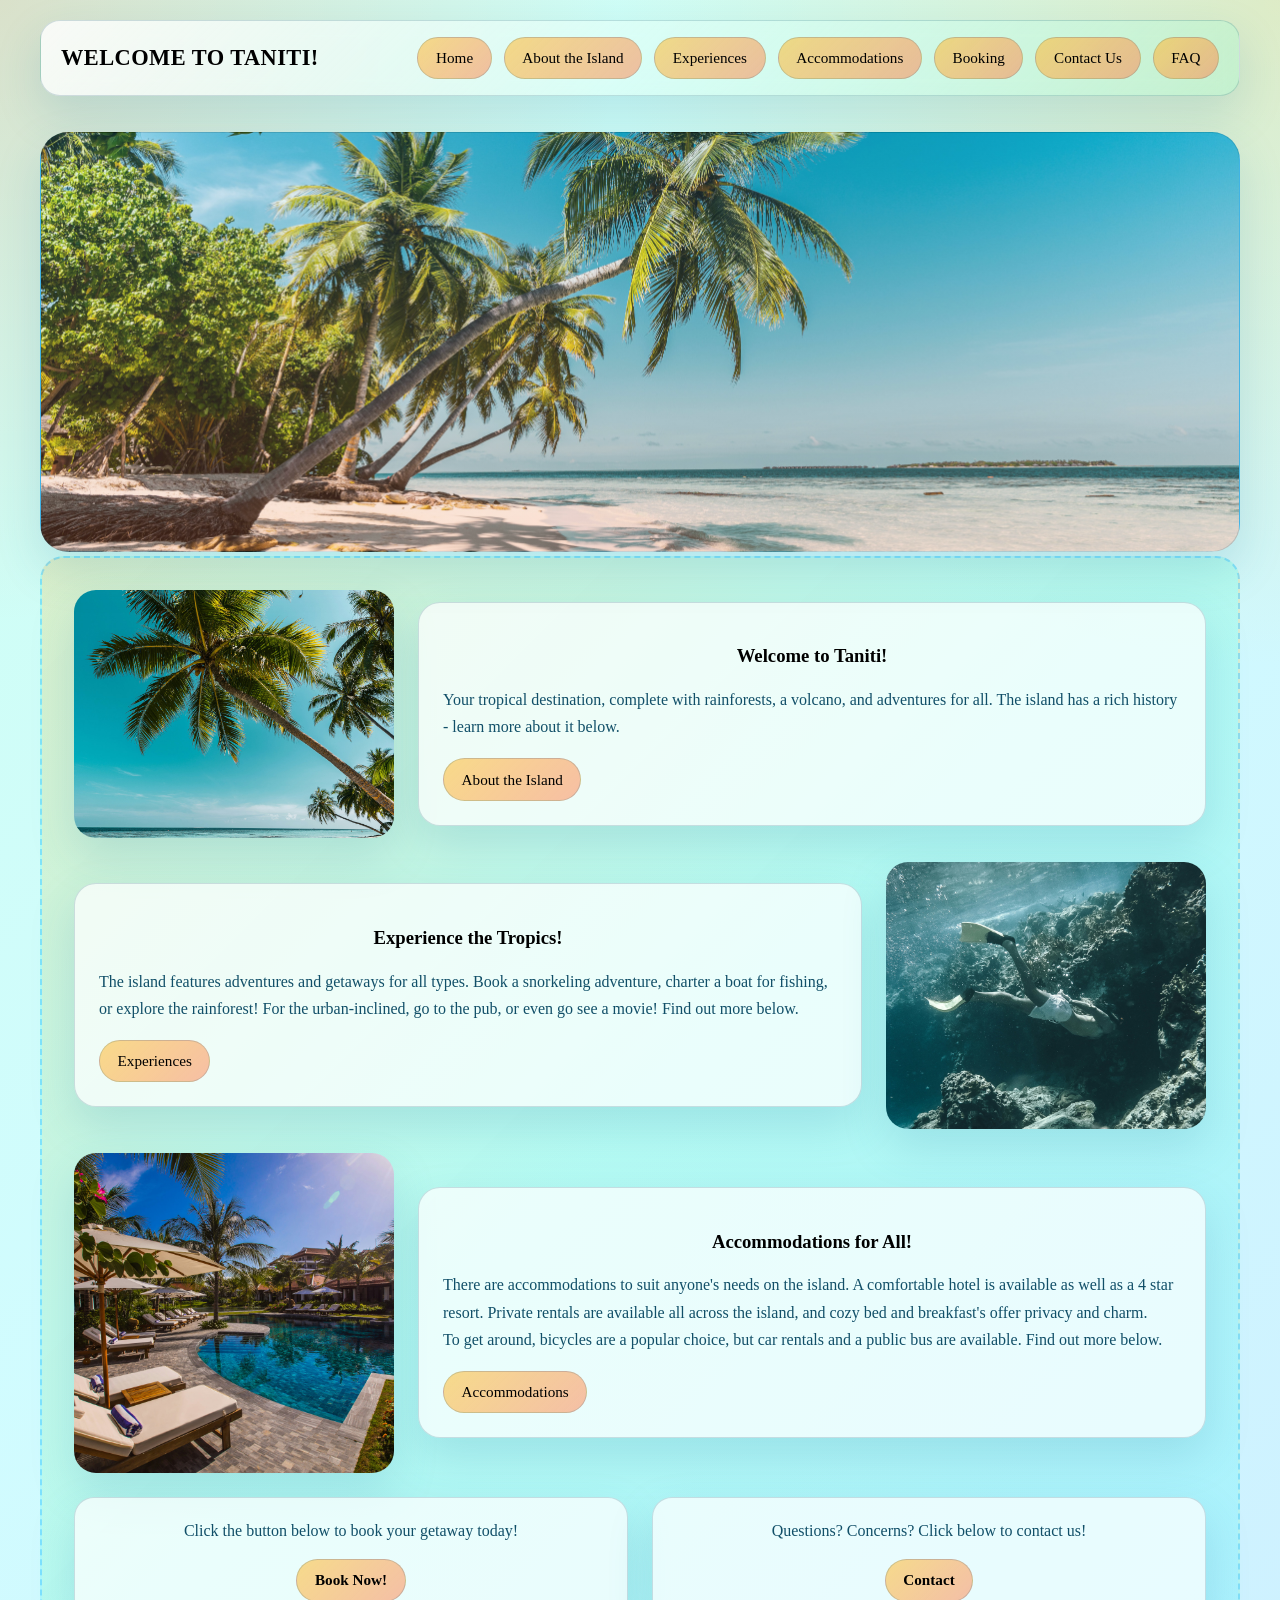
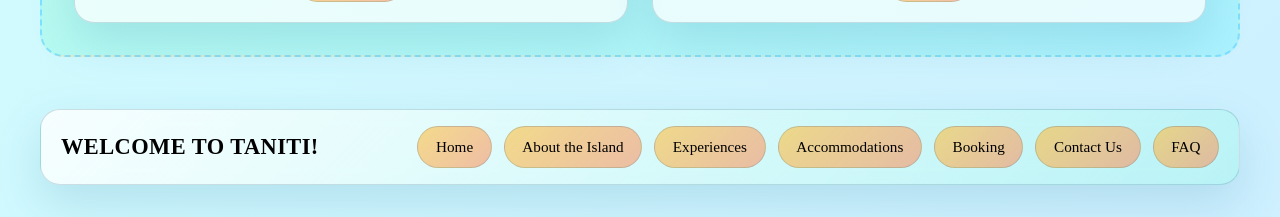
<file: index.html>
<!DOCTYPE html>
<html lang="en">
    <head>
        <meta charset="UTF-8" />
        <meta name="viewport" content="width=device-width, initial-scale=1.0" />
        <title>Home</title>
        <link rel="stylesheet" href="style.css" />
    </head>
    <body>
        <header class="site-header">
            <div class="page-shell">
                <div class="nav-bar">
                    <a class="site-brand" href="index.html">Welcome to Taniti!</a>
                    <nav class="nav-links" aria-label="Primary navigation">
                        <a class="nav-button" href="index.html">Home</a>
                        <a class="nav-button" href="about.html">About the Island</a>
                        <a class="nav-button" href="experiences.html">Experiences</a>
                        <a class="nav-button" href="accommodations.html">Accommodations</a>
                        <a class="nav-button" href="booking.html">Booking</a>
                        <a class="nav-button" href="contact.html">Contact Us</a>
                        <a class="nav-button" href="faq.html">FAQ</a>
                    </nav>
                </div>
            </div>
        </header>

        <section class="hero">
            <div class="page-shell">
                <div class="hero-frame">
                </div>
            </div>
        </section>

        <main>
            <div class="page-shell">
                <section class="content-placeholder" aria-label="Main content area">
                    <div class="feature-stack">
                        <div class="feature-row">                            
                            <div class="feature-image-frame">
                                <a href="about.html">
                                <img
                                    class="feature-image"
                                    src="about-island-square.jpg"
                                    alt="Scenic view of Taniti's island landscape"
                                />
                                </a>
                            </div>
                            <div class="feature-copy">
                                <h3 class="content-header">Welcome to Taniti!</h3>
                                <p>
                                    Your tropical destination, complete with rainforests, a volcano, and adventures for all.
                                    The island has a rich history - learn more about it below.
                                </p><br>
                                <a class="nav-button" href="about.html">About the Island</a>
                            </div>
                        </div>

                        <div class="feature-row feature-row-reverse">
                            <div class="feature-image-frame">
                                <a href="experiences.html">
                                <img
                                    class="feature-image"
                                    src="experiences-square.jpg"
                                    alt="Dynamic underwater view of a snorkler exploring a reef"
                                />
                                </a>
                            </div>
                            <div class="feature-copy">
                                <h3 class="content-header">Experience the Tropics!</h3>
                                <p>
                                    The island features adventures and getaways for all types. Book a snorkeling adventure,
                                    charter a boat for fishing, or explore the rainforest! For the urban-inclined, go to the pub,
                                    or even go see a movie! Find out more below.
                                </p><br>
                                <a class="nav-button" href="experiences.html">Experiences</a>
                            </div>
                        </div>

                        <div class="feature-row">
                            <div class="feature-image-frame">
                                <a href="accommodations.html">
                                <img
                                    class="feature-image"
                                    src="accommodations-square.jpg"
                                    alt="Loungers and umbrellas on a luxurious poolside"
                                />
                                </a>
                            </div>
                            <div class="feature-copy">
                                <h3 class="content-header">Accommodations for All!</h3>
                                <p>
                                    There are accommodations to suit anyone's needs on the island. A comfortable hotel
                                    is available as well as a 4 star resort. Private rentals are available all across the island,
                                    and cozy bed and breakfast's offer privacy and charm.
                                </p>
                                <p>
                                    To get around, bicycles are a popular choice, but car rentals and a public bus are available.
                                    Find out more below.
                                </p><br>
                                <a class="nav-button" href="accommodations.html">Accommodations</a>
                            </div>
                        </div>
                    </div>

                    <div class="cta-grid">
                        <div class="cta-card">
                            <p>Click the button below to book your getaway today!</p>
                            <a class="nav-button cta-nav-button" href="booking.html">Book Now!</a>
                        </div>

                        <div class="cta-card">
                            <p>Questions? Concerns? Click below to contact us!</p>
                            <a class="nav-button cta-nav-button" href="contact.html">Contact</a>
                        </div>
                    </div>
                </section>
            </div>
        </main>

        <footer class="site-footer">
            <div class="page-shell">
                <div class="nav-bar">
                    <a class="site-brand" href="index.html">Welcome to Taniti!</a>
                    <nav class="nav-links" aria-label="Footer navigation">
                        <a class="nav-button" href="index.html">Home</a>
                        <a class="nav-button" href="about.html">About the Island</a>
                        <a class="nav-button" href="experiences.html">Experiences</a>
                        <a class="nav-button" href="accommodations.html">Accommodations</a>
                        <a class="nav-button" href="booking.html">Booking</a>
                        <a class="nav-button" href="contact.html">Contact Us</a>
                        <a class="nav-button" href="faq.html">FAQ</a>
                    </nav>
                </div>
            </div>
        </footer>
    </body>
</html>
</file>
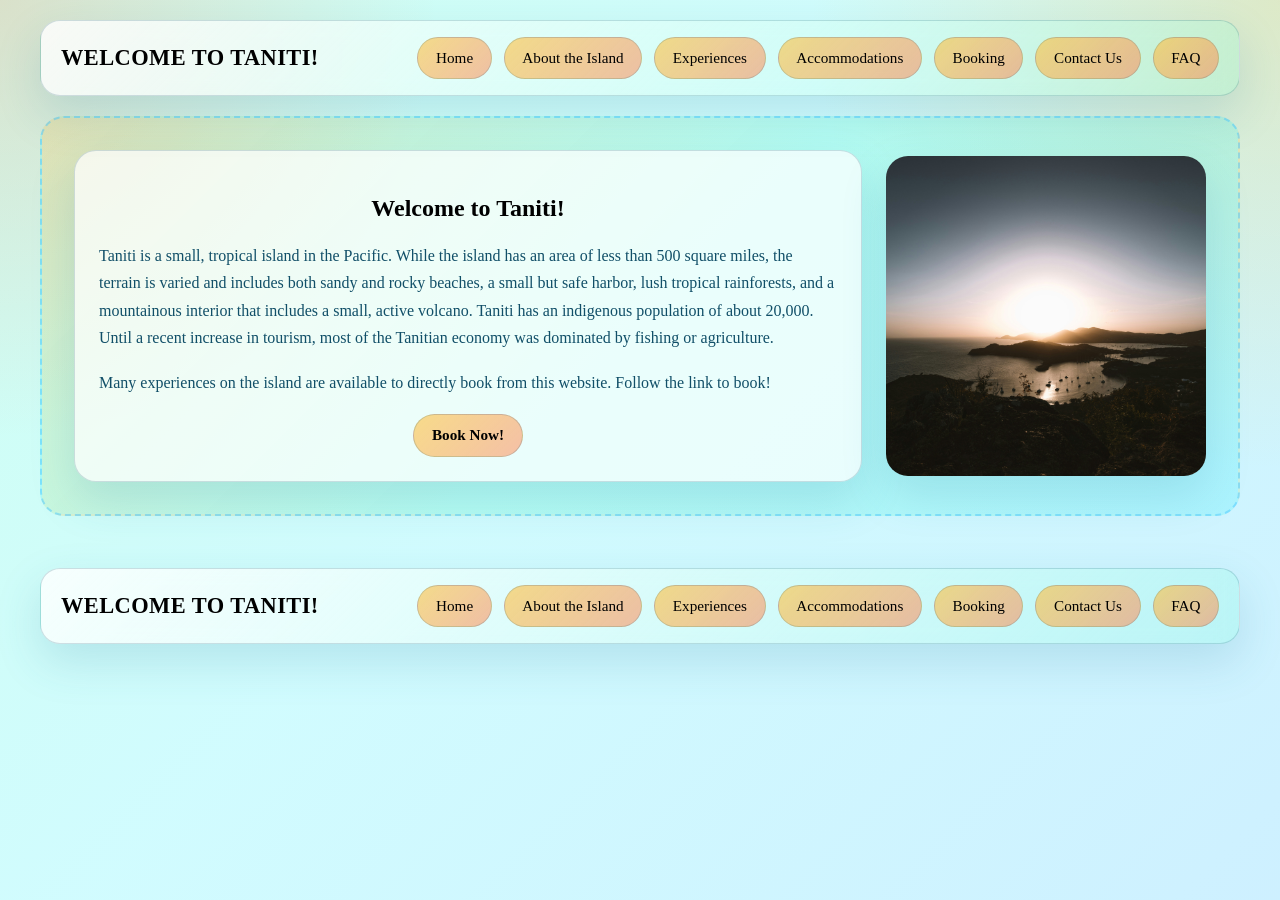
<file: about.html>
<!DOCTYPE html>
<html lang="en">
    <head>
        <meta charset="UTF-8" />
        <meta name="viewport" content="width=device-width, initial-scale=1.0" />
        <title>About the Island</title>
        <link rel="stylesheet" href="style.css" />
    </head>
    <body>
        <header class="site-header">
            <div class="page-shell">
                <div class="nav-bar">
                    <a class="site-brand" href="index.html">Welcome to Taniti!</a>
                    <nav class="nav-links" aria-label="Primary navigation">
                        <a class="nav-button" href="index.html">Home</a>
                        <a class="nav-button" href="about.html">About the Island</a>
                        <a class="nav-button" href="experiences.html">Experiences</a>
                        <a class="nav-button" href="accommodations.html">Accommodations</a>
                        <a class="nav-button" href="booking.html">Booking</a>
                        <a class="nav-button" href="contact.html">Contact Us</a>
                        <a class="nav-button" href="faq.html">FAQ</a>
                    </nav>
                </div>
            </div>
        </header>

        <main>
            <div class="page-shell">
                <section class="content-placeholder" aria-label="Main content area">
                    <div class="feature-row feature-row-reverse">
                        <div class="feature-image-frame">
                            <img
                                class="feature-image"
                                src="about-large-square.jpg"
                                alt="A wide sunset view of the island and ocean"
                            />
                        </div>
                        <div class="feature-copy">
                            <h2 class="content-header">Welcome to Taniti!</h2>
                            <p>
                                Taniti is a small, tropical island in the Pacific. While the island has an area of less than 500 
                                square miles, the terrain is varied and includes both sandy and rocky beaches, a small but safe 
                                harbor, lush tropical rainforests, and a mountainous interior that includes a small, active volcano. 
                                Taniti has an indigenous population of about 20,000. Until a recent increase in tourism, most of the 
                                Tanitian economy was dominated by fishing or agriculture.
                            </p><br>
                            <p>
                                Many experiences on the island are available to directly book from this website. Follow the link to book!
                            </p><br>                        
                            <a class="nav-button cta-nav-button" href="booking.html">Book Now!</a>
                        </div>
                    </div>
                </section>
            </div>
        </main>

        <footer class="site-footer">
            <div class="page-shell">
                <div class="nav-bar">
                    <a class="site-brand" href="index.html">Welcome to Taniti!</a>
                    <nav class="nav-links" aria-label="Footer navigation">
                        <a class="nav-button" href="index.html">Home</a>
                        <a class="nav-button" href="about.html">About the Island</a>
                        <a class="nav-button" href="experiences.html">Experiences</a>
                        <a class="nav-button" href="accommodations.html">Accommodations</a>
                        <a class="nav-button" href="booking.html">Booking</a>
                        <a class="nav-button" href="contact.html">Contact Us</a>
                        <a class="nav-button" href="faq.html">FAQ</a>
                    </nav>
                </div>
            </div>
        </footer>
    </body>
</html>
</file>
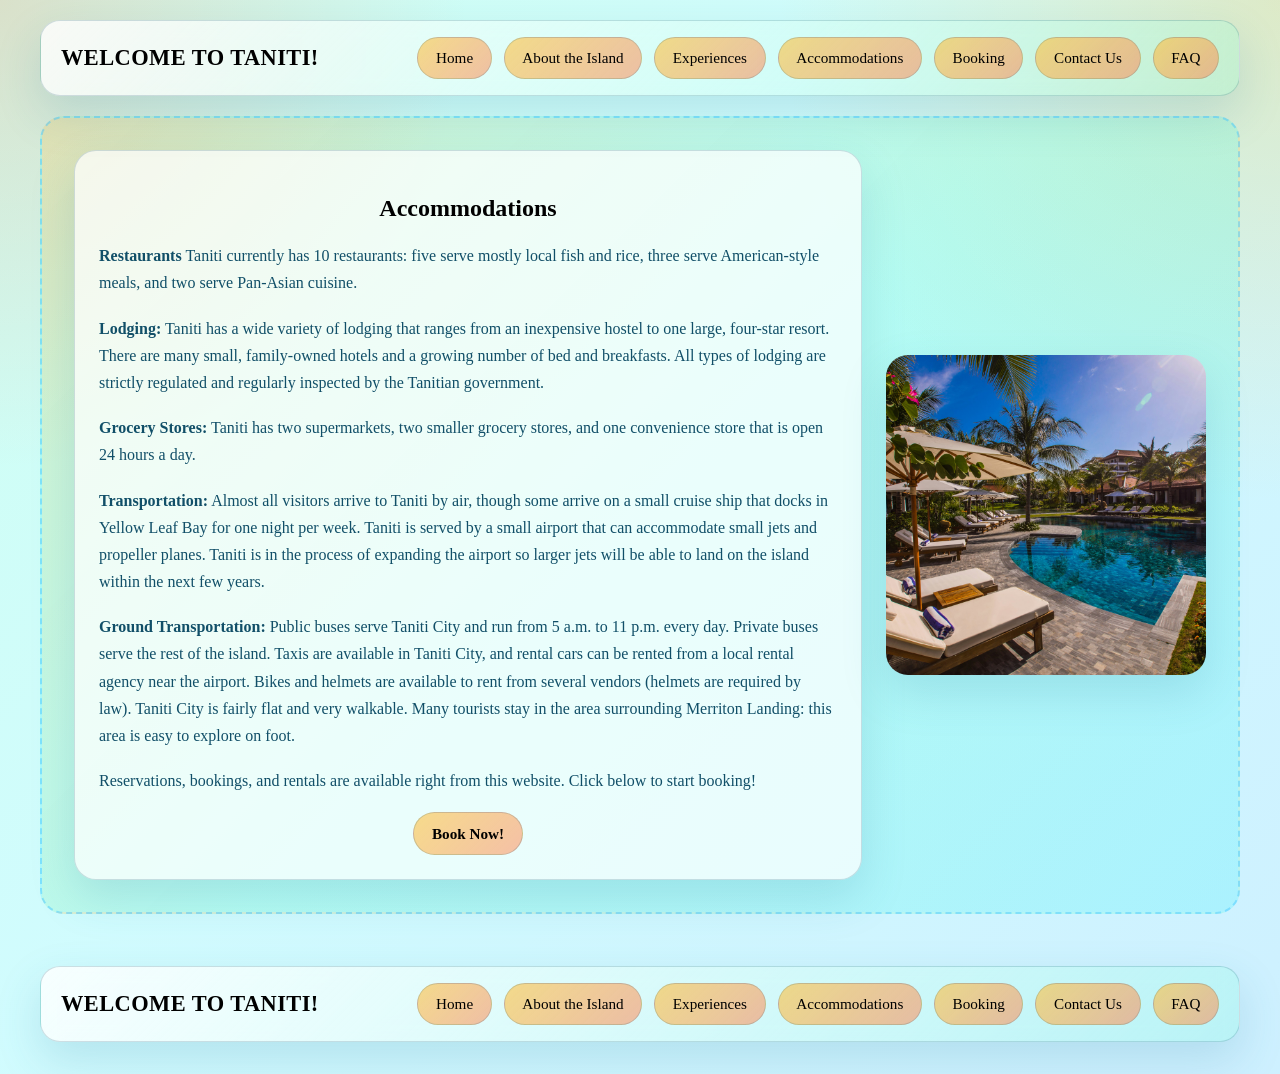
<file: accommodations.html>
<!DOCTYPE html>
<html lang="en">
    <head>
        <meta charset="UTF-8" />
        <meta name="viewport" content="width=device-width, initial-scale=1.0" />
        <title>Accommodations</title>
        <link rel="stylesheet" href="style.css" />
    </head>
    <body>
        <header class="site-header">
            <div class="page-shell">
                <div class="nav-bar">
                    <a class="site-brand" href="index.html">Welcome to Taniti!</a>
                    <nav class="nav-links" aria-label="Primary navigation">
                        <a class="nav-button" href="index.html">Home</a>
                        <a class="nav-button" href="about.html">About the Island</a>
                        <a class="nav-button" href="experiences.html">Experiences</a>
                        <a class="nav-button" href="accommodations.html">Accommodations</a>
                        <a class="nav-button" href="booking.html">Booking</a>
                        <a class="nav-button" href="contact.html">Contact Us</a>
                        <a class="nav-button" href="faq.html">FAQ</a>
                    </nav>
                </div>
            </div>
        </header>

        <main>
            <div class="page-shell">
                <section class="content-placeholder" aria-label="Main content area">
                    <div class="feature-row feature-row-reverse">
                        <div class="feature-image-frame">
                            <img
                                class="feature-image"
                                src="accommodations-square.jpg"
                                alt="Loungers and umbrellas on a luxurious poolside"
                            />
                        </div>
                        <div class="feature-copy">
                            <h2 class="content-header">Accommodations</h2>
                            <p>
                            <b>Restaurants</b> Taniti currently has 10 restaurants: five serve mostly local fish and rice, 
                            three serve American-style meals, and two serve Pan-Asian cuisine.
                            </p><br>
                            <p>
                            <b>Lodging:</b> Taniti has a wide variety of lodging that ranges from an inexpensive hostel to one large, 
                            four-star resort. There are many small, family-owned hotels and a growing number of bed and breakfasts. 
                            All types of lodging are strictly regulated and regularly inspected by the Tanitian government.
                            </p><br>
                            <p>
                            <b>Grocery Stores:</b> Taniti has two supermarkets, two smaller grocery stores, and one convenience store that 
                            is open 24 hours a day. 
                            </p><br>
                            <p>
                            <b>Transportation:</b> Almost all visitors arrive to Taniti by air, though some arrive on a small 
                            cruise ship that docks in Yellow Leaf Bay for one night per week. Taniti is served by a 
                            small airport that can accommodate small jets and propeller planes. Taniti is in the process 
                            of expanding the airport so larger jets will be able to land on the island within the next 
                            few years. 
                            </p><br>
                            <p>
                            <b>Ground Transportation:</b> Public buses serve Taniti City and run from 5 a.m. to 11 p.m. every 
                            day. Private buses serve the rest of the island. Taxis are available in Taniti City, and 
                            rental cars can be rented from a local rental agency near the airport. Bikes and helmets are 
                            available to rent from several vendors (helmets are required by law). Taniti City is fairly 
                            flat and very walkable. Many tourists stay in the area surrounding Merriton Landing: this area 
                            is easy to explore on foot.
                            </p><br>
                            <p>
                            Reservations, bookings, and rentals are available right from this website. Click below to start booking!
                            </p><br>                        
                            <a class="nav-button cta-nav-button" href="booking.html">Book Now!</a>
                        </div>
                    </div>
                </section>
            </div>
        </main>

        <footer class="site-footer">
            <div class="page-shell">
                <div class="nav-bar">
                    <a class="site-brand" href="index.html">Welcome to Taniti!</a>
                    <nav class="nav-links" aria-label="Footer navigation">
                        <a class="nav-button" href="index.html">Home</a>
                        <a class="nav-button" href="about.html">About the Island</a>
                        <a class="nav-button" href="experiences.html">Experiences</a>
                        <a class="nav-button" href="accommodations.html">Accommodations</a>
                        <a class="nav-button" href="booking.html">Booking</a>
                        <a class="nav-button" href="contact.html">Contact Us</a>
                        <a class="nav-button" href="faq.html">FAQ</a>
                    </nav>
                </div>
            </div>
        </footer>
    </body>
</html>
</file>
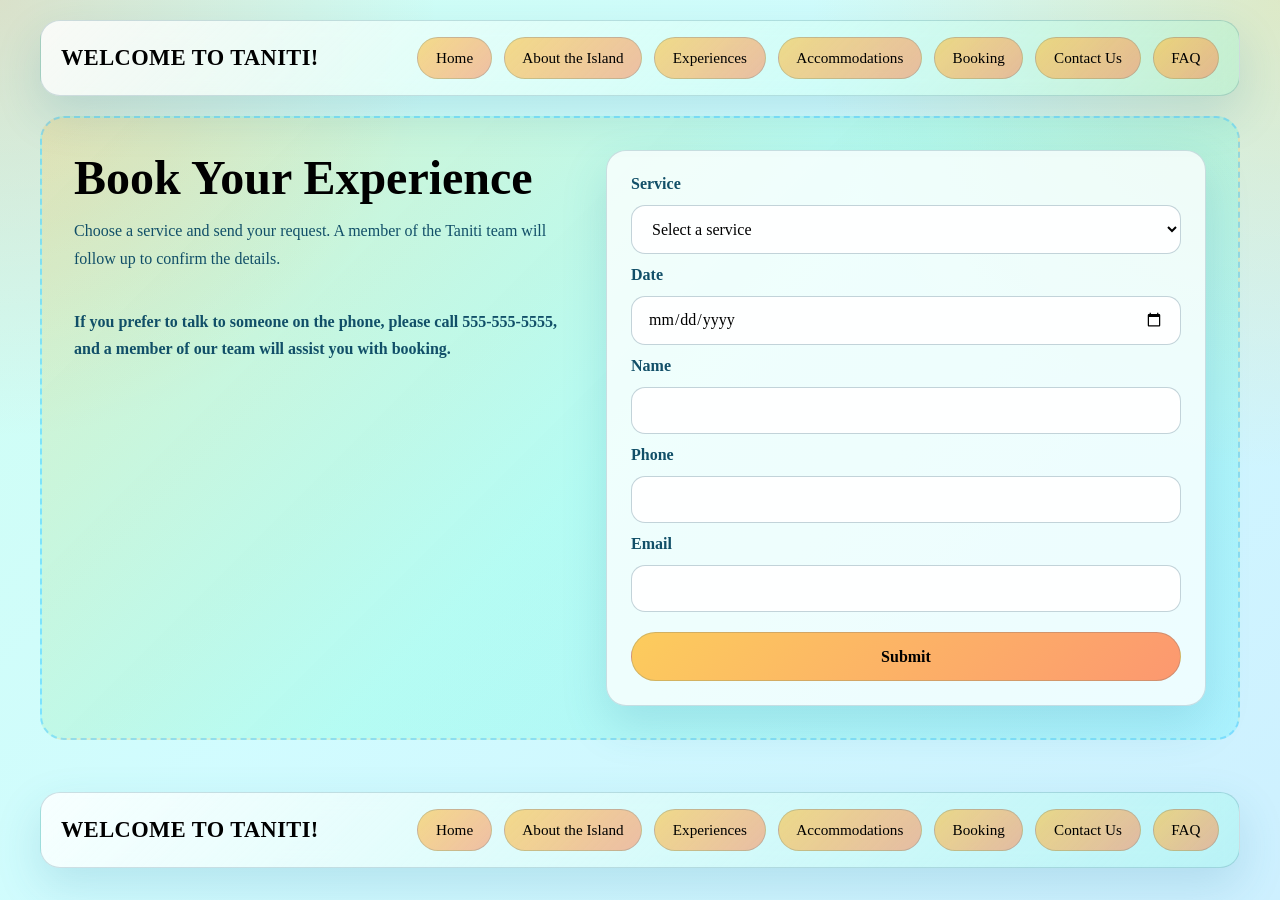
<file: booking.html>
<!DOCTYPE html>
<html lang="en">
    <head>
        <meta charset="UTF-8" />
        <meta name="viewport" content="width=device-width, initial-scale=1.0" />
        <title>Booking</title>
        <link rel="stylesheet" href="style.css" />
    </head>
    <body>
        <header class="site-header">
            <div class="page-shell">
                <div class="nav-bar">
                    <a class="site-brand" href="index.html">Welcome to Taniti!</a>
                    <nav class="nav-links" aria-label="Primary navigation">
                        <a class="nav-button" href="index.html">Home</a>
                        <a class="nav-button" href="about.html">About the Island</a>
                        <a class="nav-button" href="experiences.html">Experiences</a>
                        <a class="nav-button" href="accommodations.html">Accommodations</a>
                        <a class="nav-button" href="booking.html">Booking</a>
                        <a class="nav-button" href="contact.html">Contact Us</a>
                        <a class="nav-button" href="faq.html">FAQ</a>
                    </nav>
                </div>
            </div>
        </header>

        <main>
            <div class="page-shell">
                <section class="content-placeholder" aria-label="Main content area">
                    <div class="contact-layout">
                        <div class="contact-copy">
                            <h1>Book Your Experience</h1>
                            <p>
                                Choose a service and send your request. A member of the Taniti
                                team will follow up to confirm the details.
                            </p><br><br>
                            <p>
                                <b>If you prefer to talk to someone on the phone, please call 555-555-5555, and a member
                                of our team will assist you with booking.</b>
                            </p>
                        </div>

                        <form class="contact-form" id="booking-form">
                            <label for="service">Service</label>
                            <select id="service" name="service" required>
                                <option value="">Select a service</option>
                                <option value="total-vacation">Total Vacation Package</option>
                                <option value="romantic-getaway">Romantic Getaway Package</option>
                                <option value="snorkeling-tour">Snorkeling Tour</option>
                                <option value="fishing-charter">Fishing Charter</option>
                                <option value="rainforest-tour">Rainforest Tour</option>
                                <option value="helicopter-ride">Helicopter Tour</option>
                                <option value="volcano-tour">Volcano Tour</option>
                                <option value="resort-stay">Resort Stay</option>
                                <option value="hotel-stay">Hotel Stay</option>
                                <option value="restaurant-reservation">Restaurant Reservation</option>
                                <option value="car-rental">Car Rental</option>
                                <option value="golf">Round of Golf</option>
                                <option value="bed-n-breakfast">Bed and Breakfast Stay</option>
                                <option value="private-rental">Private Rental Stay</option>
                            </select>

                            <label for="date">Date</label>
                            <input id="date" name="date" type="date" required />

                            <label for="name">Name</label>
                            <input id="name" name="name" type="text" required />

                            <label for="phone">Phone</label>
                            <input id="phone" name="phone" type="tel" required />

                            <label for="email">Email</label>
                            <input id="email" name="email" type="email" required />

                            <button type="submit">Submit</button>
                        </form>
                    </div>
                </section>
            </div>
        </main>

        <footer class="site-footer">
            <div class="page-shell">
                <div class="nav-bar">
                    <a class="site-brand" href="index.html">Welcome to Taniti!</a>
                    <nav class="nav-links" aria-label="Footer navigation">
                        <a class="nav-button" href="index.html">Home</a>
                        <a class="nav-button" href="about.html">About the Island</a>
                        <a class="nav-button" href="experiences.html">Experiences</a>
                        <a class="nav-button" href="accommodations.html">Accommodations</a>
                        <a class="nav-button" href="booking.html">Booking</a>
                        <a class="nav-button" href="contact.html">Contact Us</a>
                        <a class="nav-button" href="faq.html">FAQ</a>
                    </nav>
                </div>
            </div>
        </footer>

        <script>
            const bookingForm = document.getElementById("booking-form");

            bookingForm.addEventListener("submit", (event) => {
                if (!bookingForm.checkValidity()) {
                    return;
                }

                event.preventDefault();
                alert("Message Sent! Someone will contact you shortly.");
                bookingForm.reset();
            });
        </script>
    </body>
</html>
</file>
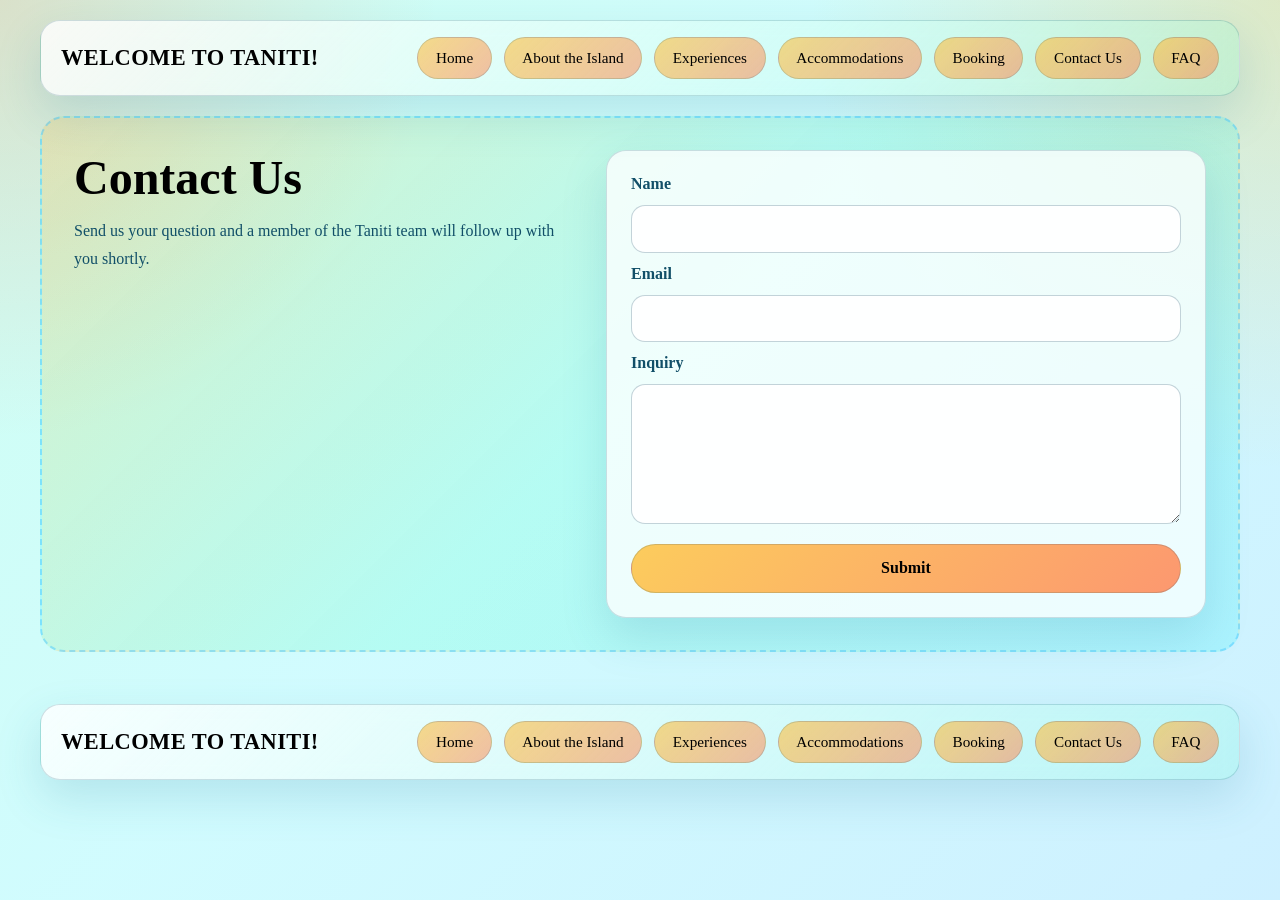
<file: contact.html>
<!DOCTYPE html>
<html lang="en">
    <head>
        <meta charset="UTF-8" />
        <meta name="viewport" content="width=device-width, initial-scale=1.0" />
        <title>Contact Us</title>
        <link rel="stylesheet" href="style.css" />
    </head>
    <body>
        <header class="site-header">
            <div class="page-shell">
                <div class="nav-bar">
                    <a class="site-brand" href="index.html">Welcome to Taniti!</a>
                    <nav class="nav-links" aria-label="Primary navigation">
                        <a class="nav-button" href="index.html">Home</a>
                        <a class="nav-button" href="about.html">About the Island</a>
                        <a class="nav-button" href="experiences.html">Experiences</a>
                        <a class="nav-button" href="accommodations.html">Accommodations</a>
                        <a class="nav-button" href="booking.html">Booking</a>
                        <a class="nav-button" href="contact.html">Contact Us</a>
                        <a class="nav-button" href="faq.html">FAQ</a>
                    </nav>
                </div>
            </div>
        </header>

        <main>
            <div class="page-shell">
                <section class="content-placeholder" aria-label="Main content area">
                    <div class="contact-layout">
                        <div class="contact-copy">
                            <h1>Contact Us</h1>
                            <p>
                                Send us your question and a member of the Taniti team will follow
                                up with you shortly.
                            </p>
                        </div>

                        <form class="contact-form" id="contact-form">
                            <label for="name">Name</label>
                            <input id="name" name="name" type="text" required />

                            <label for="email">Email</label>
                            <input id="email" name="email" type="email" required />

                            <label for="inquiry">Inquiry</label>
                            <textarea id="inquiry" name="inquiry" rows="6" required></textarea>

                            <button type="submit">Submit</button>
                        </form>
                    </div>
                </section>
            </div>
        </main>

        <footer class="site-footer">
            <div class="page-shell">
                <div class="nav-bar">
                    <a class="site-brand" href="index.html">Welcome to Taniti!</a>
                    <nav class="nav-links" aria-label="Footer navigation">
                        <a class="nav-button" href="index.html">Home</a>
                        <a class="nav-button" href="about.html">About the Island</a>
                        <a class="nav-button" href="experiences.html">Experiences</a>
                        <a class="nav-button" href="accommodations.html">Accommodations</a>
                        <a class="nav-button" href="booking.html">Booking</a>
                        <a class="nav-button" href="contact.html">Contact Us</a>
                        <a class="nav-button" href="faq.html">FAQ</a>
                    </nav>
                </div>
            </div>
        </footer>

        <script>
            const contactForm = document.getElementById("contact-form");

            contactForm.addEventListener("submit", (event) => {
                if (!contactForm.checkValidity()) {
                    return;
                }

                event.preventDefault();
                alert("Message Sent! Someone will contact you shortly.");
                contactForm.reset();
            });
        </script>
    </body>
</html>
</file>
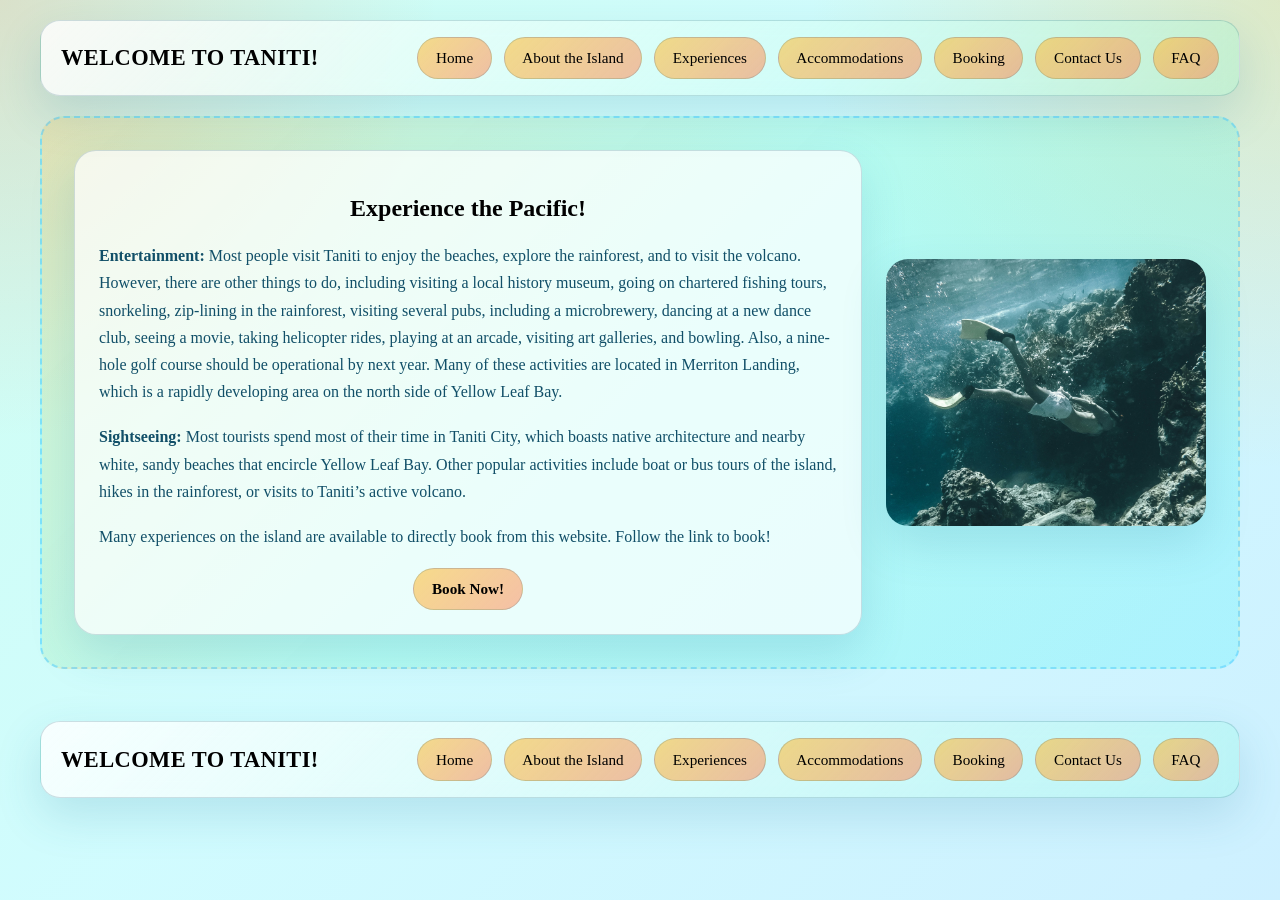
<file: experiences.html>
<!DOCTYPE html>
<html lang="en">
    <head>
        <meta charset="UTF-8" />
        <meta name="viewport" content="width=device-width, initial-scale=1.0" />
        <title>Experiences</title>
        <link rel="stylesheet" href="style.css" />
    </head>
    <body>
        <header class="site-header">
            <div class="page-shell">
                <div class="nav-bar">
                    <a class="site-brand" href="index.html">Welcome to Taniti!</a>
                    <nav class="nav-links" aria-label="Primary navigation">
                        <a class="nav-button" href="index.html">Home</a>
                        <a class="nav-button" href="about.html">About the Island</a>
                        <a class="nav-button" href="experiences.html">Experiences</a>
                        <a class="nav-button" href="accommodations.html">Accommodations</a>
                        <a class="nav-button" href="booking.html">Booking</a>
                        <a class="nav-button" href="contact.html">Contact Us</a>
                        <a class="nav-button" href="faq.html">FAQ</a>
                    </nav>
                </div>
            </div>
        </header>

        <main>
            <div class="page-shell">
                <section class="content-placeholder" aria-label="Main content area">
                    <div class="feature-row feature-row-reverse">
                        <div class="feature-image-frame">
                            <img
                                class="feature-image"
                                src="experiences-square.jpg"
                                alt="Dynamic underwater view of a snorkler exploring a reef"
                            />
                        </div>
                        <div class="feature-copy">
                            <h2 class="content-header">Experience the Pacific!</h2>
                            <p>
                            <b>Entertainment:</b> Most people visit Taniti to enjoy the beaches, explore the rainforest, and to
                            visit the volcano. However, there are other things to do, including visiting a local history 
                            museum, going on chartered fishing tours, snorkeling, zip-lining in the rainforest, visiting 
                            several pubs, including a microbrewery, dancing at a new dance club, seeing a movie, taking 
                            helicopter rides, playing at an arcade, visiting art galleries, and bowling. Also, a nine-hole 
                            golf course should be operational by next year. Many of these activities are located in 
                            Merriton Landing, which is a rapidly developing area on the north side of Yellow Leaf Bay.
                            </p><br>
                            <p>
                            <b>Sightseeing:</b> Most tourists spend most of their time in Taniti City, which boasts native 
                            architecture and nearby white, sandy beaches that encircle Yellow Leaf Bay. Other popular 
                            activities include boat or bus tours of the island, hikes in the rainforest, or visits to 
                            Taniti’s active volcano.
                            </p><br>
                            <p>
                                Many experiences on the island are available to directly book from this website. Follow the link to book!
                            </p><br>                        
                            <a class="nav-button cta-nav-button" href="booking.html">Book Now!</a>
                        </div>
                    </div>
                </section>
            </div>
        </main>

        <footer class="site-footer">
            <div class="page-shell">
                <div class="nav-bar">
                    <a class="site-brand" href="index.html">Welcome to Taniti!</a>
                    <nav class="nav-links" aria-label="Footer navigation">
                        <a class="nav-button" href="index.html">Home</a>
                        <a class="nav-button" href="about.html">About the Island</a>
                        <a class="nav-button" href="experiences.html">Experiences</a>
                        <a class="nav-button" href="accommodations.html">Accommodations</a>
                        <a class="nav-button" href="booking.html">Booking</a>
                        <a class="nav-button" href="contact.html">Contact Us</a>
                        <a class="nav-button" href="faq.html">FAQ</a>
                    </nav>
                </div>
            </div>
        </footer>
    </body>
</html>
</file>
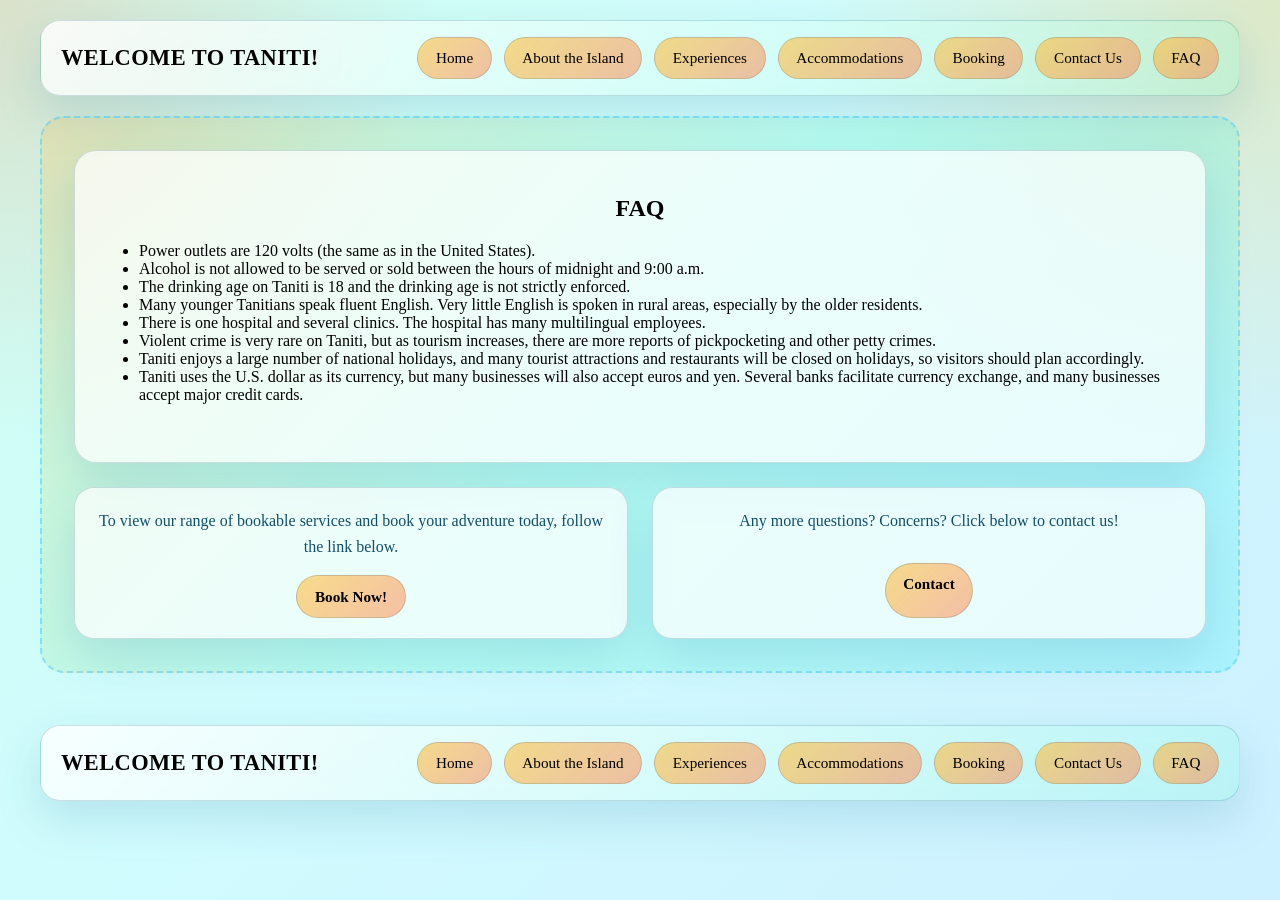
<file: faq.html>
<!DOCTYPE html>
<html lang="en">
    <head>
        <meta charset="UTF-8" />
        <meta name="viewport" content="width=device-width, initial-scale=1.0" />
        <title>FAQ</title>
        <link rel="stylesheet" href="style.css" />
    </head>
    <body>
        <header class="site-header">
            <div class="page-shell">
                <div class="nav-bar">
                    <a class="site-brand" href="index.html">Welcome to Taniti!</a>
                    <nav class="nav-links" aria-label="Primary navigation">
                        <a class="nav-button" href="index.html">Home</a>
                        <a class="nav-button" href="about.html">About the Island</a>
                        <a class="nav-button" href="experiences.html">Experiences</a>
                        <a class="nav-button" href="accommodations.html">Accommodations</a>
                        <a class="nav-button" href="booking.html">Booking</a>
                        <a class="nav-button" href="contact.html">Contact Us</a>
                        <a class="nav-button" href="faq.html">FAQ</a>
                    </nav>
                </div>
            </div>
        </header>

        <main>
            <div class="page-shell">
                <section class="content-placeholder" aria-label="Main content area">
                        <div class="feature-copy">
                            <h2 class="content-header">FAQ</h2>
                            <ul>
                                <li>Power outlets are 120 volts (the same as in the United States).</li>
                                <li>Alcohol is not allowed to be served or sold between the hours of midnight and 9:00 a.m.</li>
                                <li>The drinking age on Taniti is 18 and the drinking age is not strictly enforced.</li>
                                <li>Many younger Tanitians speak fluent English. Very little English is spoken in rural areas, 
                                    especially by the older residents.</li>
                                <li>There is one hospital and several clinics. The hospital has many multilingual employees.</li>
                                <li>Violent crime is very rare on Taniti, but as tourism increases, there are more reports 
                                    of pickpocketing and other petty crimes. </li>
                                <li>Taniti enjoys a large number of national holidays, and many tourist attractions 
                                    and restaurants will be closed on holidays, so visitors should plan accordingly.</li>
                                <li>Taniti uses the U.S. dollar as its currency, but many businesses will also accept 
                                    euros and yen. Several banks facilitate currency exchange, and many businesses accept 
                                    major credit cards.</li>
                            </ul><br>
                        </div>
                        <div class="cta-grid">
                            <div class="cta-card">
                                <p>To view our range of bookable services and book your adventure today, follow the link below.</p>
                                <a class="nav-button cta-nav-button" href="booking.html">Book Now!</a>
                            </div>

                            <div class="cta-card">
                                <p>Any more questions? Concerns? Click below to contact us!</p>
                                <a class="nav-button cta-nav-button" href="contact.html">Contact</a>
                            </div>
                        </div>
                </section>
            </div>
        </main>

        <footer class="site-footer">
            <div class="page-shell">
                <div class="nav-bar">
                    <a class="site-brand" href="index.html">Welcome to Taniti!</a>
                    <nav class="nav-links" aria-label="Footer navigation">
                        <a class="nav-button" href="index.html">Home</a>
                        <a class="nav-button" href="about.html">About the Island</a>
                        <a class="nav-button" href="experiences.html">Experiences</a>
                        <a class="nav-button" href="accommodations.html">Accommodations</a>
                        <a class="nav-button" href="booking.html">Booking</a>
                        <a class="nav-button" href="contact.html">Contact Us</a>
                        <a class="nav-button" href="faq.html">FAQ</a>
                    </nav>
                </div>
            </div>
        </footer>
    </body>
</html>
</file>
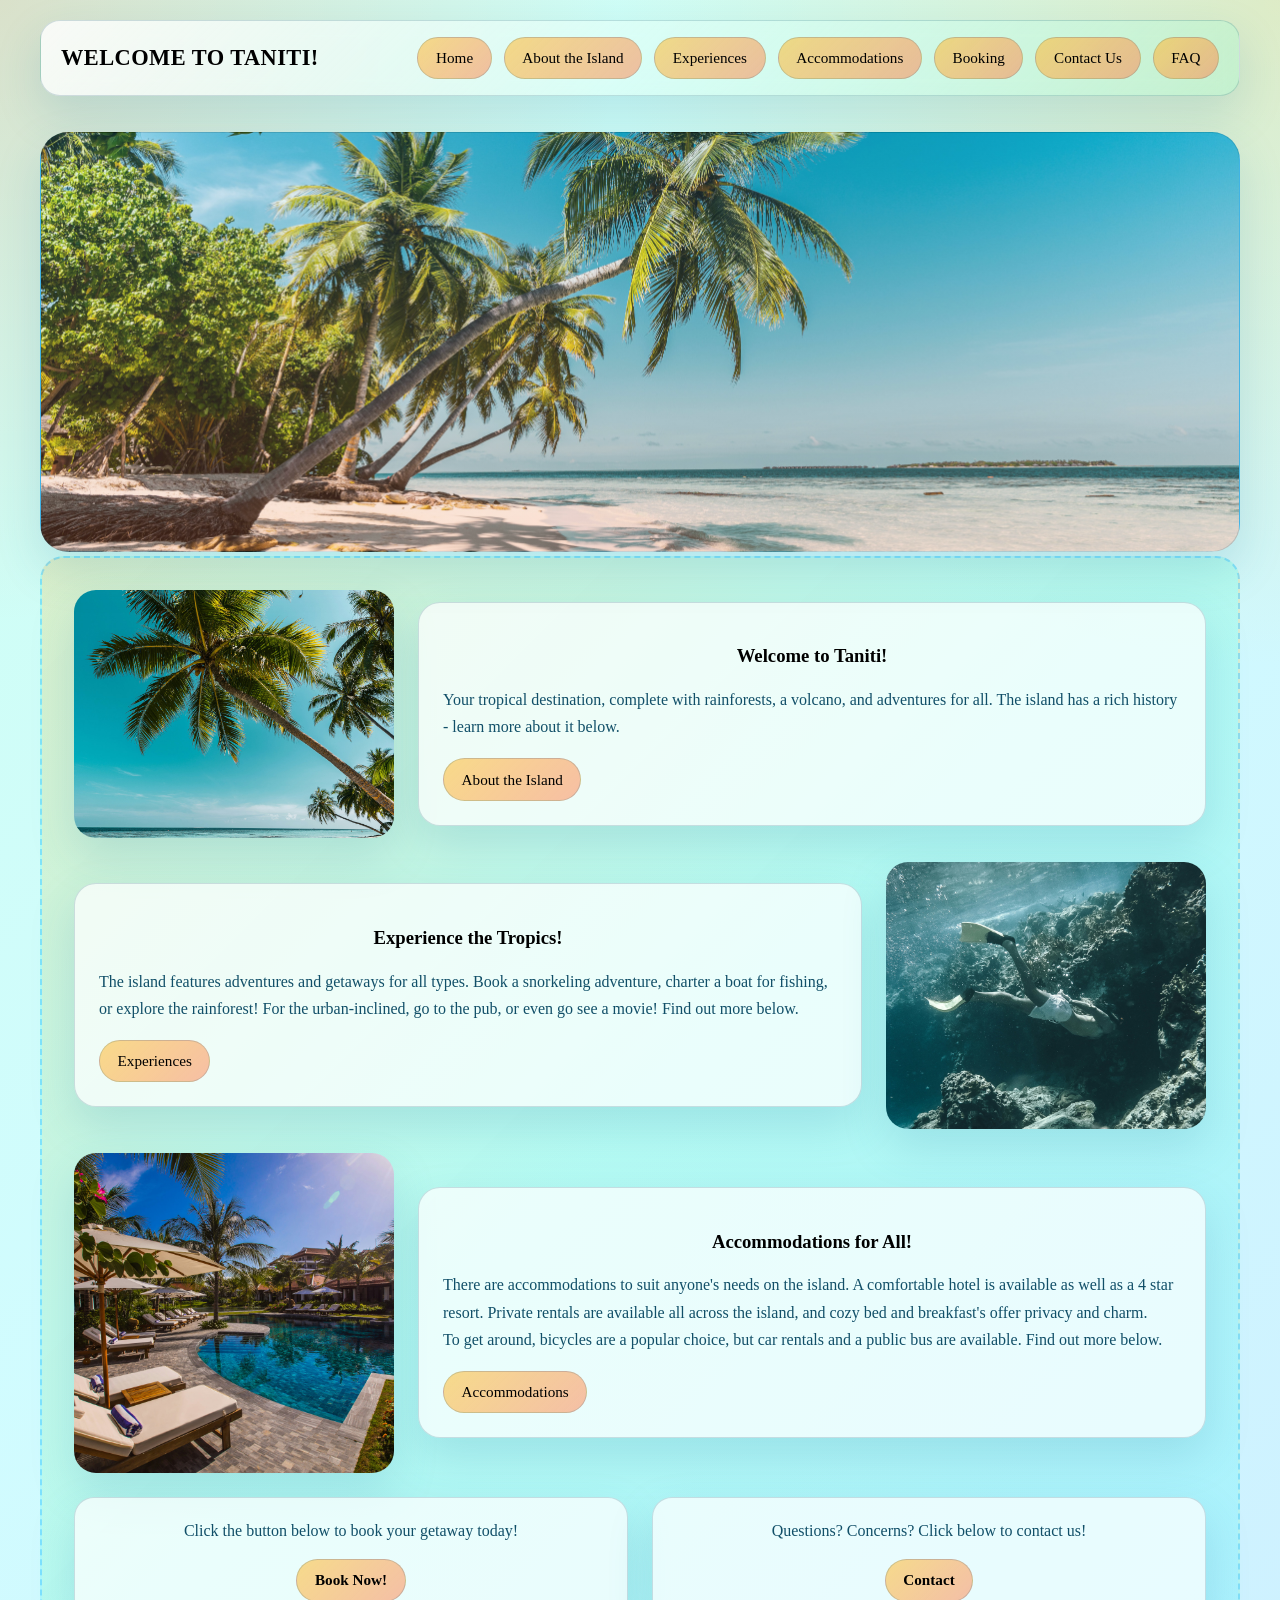
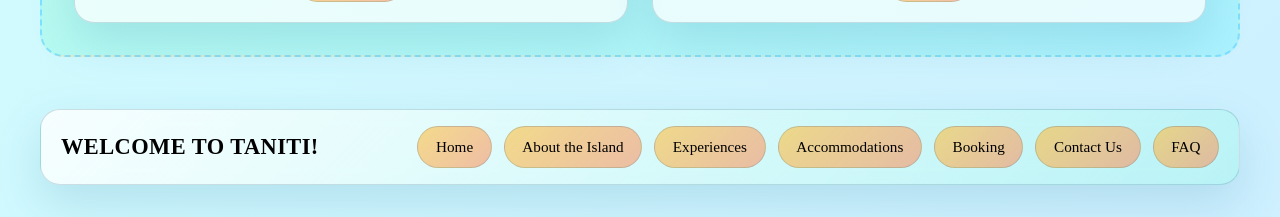
<file: home.html>
<!DOCTYPE html>
<html lang="en">
    <head>
        <meta charset="UTF-8" />
        <meta name="viewport" content="width=device-width, initial-scale=1.0" />
        <title>Home</title>
        <link rel="stylesheet" href="style.css" />
    </head>
    <body>
        <header class="site-header">
            <div class="page-shell">
                <div class="nav-bar">
                    <a class="site-brand" href="home.html">Welcome to Taniti!</a>
                    <nav class="nav-links" aria-label="Primary navigation">
                        <a class="nav-button" href="home.html">Home</a>
                        <a class="nav-button" href="about.html">About the Island</a>
                        <a class="nav-button" href="experiences.html">Experiences</a>
                        <a class="nav-button" href="accommodations.html">Accommodations</a>
                        <a class="nav-button" href="booking.html">Booking</a>
                        <a class="nav-button" href="contact.html">Contact Us</a>
                        <a class="nav-button" href="faq.html">FAQ</a>
                    </nav>
                </div>
            </div>
        </header>

        <section class="hero">
            <div class="page-shell">
                <div class="hero-frame">
                </div>
            </div>
        </section>

        <main>
            <div class="page-shell">
                <section class="content-placeholder" aria-label="Main content area">
                    <div class="feature-stack">
                        <div class="feature-row">                            
                            <div class="feature-image-frame">
                                <a href="about.html">
                                <img
                                    class="feature-image"
                                    src="about-island-square.jpg"
                                    alt="Scenic view of Taniti's island landscape"
                                />
                                </a>
                            </div>
                            <div class="feature-copy">
                                <h3 class="content-header">Welcome to Taniti!</h3>
                                <p>
                                    Your tropical destination, complete with rainforests, a volcano, and adventures for all.
                                    The island has a rich history - learn more about it below.
                                </p><br>
                                <a class="nav-button" href="about.html">About the Island</a>
                            </div>
                        </div>

                        <div class="feature-row feature-row-reverse">
                            <div class="feature-image-frame">
                                <a href="experiences.html">
                                <img
                                    class="feature-image"
                                    src="experiences-square.jpg"
                                    alt="Dynamic underwater view of a snorkler exploring a reef"
                                />
                                </a>
                            </div>
                            <div class="feature-copy">
                                <h3 class="content-header">Experience the Tropics!</h3>
                                <p>
                                    The island features adventures and getaways for all types. Book a snorkeling adventure,
                                    charter a boat for fishing, or explore the rainforest! For the urban-inclined, go to the pub,
                                    or even go see a movie! Find out more below.
                                </p><br>
                                <a class="nav-button" href="experiences.html">Experiences</a>
                            </div>
                        </div>

                        <div class="feature-row">
                            <div class="feature-image-frame">
                                <a href="accommodations.html">
                                <img
                                    class="feature-image"
                                    src="accommodations-square.jpg"
                                    alt="Loungers and umbrellas on a luxurious poolside"
                                />
                                </a>
                            </div>
                            <div class="feature-copy">
                                <h3 class="content-header">Accommodations for All!</h3>
                                <p>
                                    There are accommodations to suit anyone's needs on the island. A comfortable hotel
                                    is available as well as a 4 star resort. Private rentals are available all across the island,
                                    and cozy bed and breakfast's offer privacy and charm.
                                </p>
                                <p>
                                    To get around, bicycles are a popular choice, but car rentals and a public bus are available.
                                    Find out more below.
                                </p><br>
                                <a class="nav-button" href="accommodations.html">Accommodations</a>
                            </div>
                        </div>
                    </div>

                    <div class="cta-grid">
                        <div class="cta-card">
                            <p>Click the button below to book your getaway today!</p>
                            <a class="nav-button cta-nav-button" href="booking.html">Book Now!</a>
                        </div>

                        <div class="cta-card">
                            <p>Questions? Concerns? Click below to contact us!</p>
                            <a class="nav-button cta-nav-button" href="contact.html">Contact</a>
                        </div>
                    </div>
                </section>
            </div>
        </main>

        <footer class="site-footer">
            <div class="page-shell">
                <div class="nav-bar">
                    <a class="site-brand" href="home.html">Welcome to Taniti!</a>
                    <nav class="nav-links" aria-label="Footer navigation">
                        <a class="nav-button" href="home.html">Home</a>
                        <a class="nav-button" href="about.html">About the Island</a>
                        <a class="nav-button" href="experiences.html">Experiences</a>
                        <a class="nav-button" href="accommodations.html">Accommodations</a>
                        <a class="nav-button" href="booking.html">Booking</a>
                        <a class="nav-button" href="contact.html">Contact Us</a>
                        <a class="nav-button" href="faq.html">FAQ</a>
                    </nav>
                </div>
            </div>
        </footer>
    </body>
</html>
</file>
<file: style.css>
:root {
    --bg: #eefeff;
    --surface: rgba(255, 255, 255, 0.86);
    --text: #000000;
    --muted: #114f68;
    --accent-coral: #ff8150;
    --accent-gold: #ffc139;
    --accent-mint: #5dffcf;
    --accent-aqua: #3ef1fc;
    --accent-sky: #4ec9ff;
    --border: rgba(17, 79, 104, 0.18);
    --shadow: 0 18px 45px rgba(42, 125, 160, 0.18);
}

* {
    box-sizing: border-box;
}

body {
    margin: 0;
    min-height: 100vh;
    font-family: Georgia, "Times New Roman", serif;
    color: var(--text);
    background:
        radial-gradient(circle at top left, rgba(255, 129, 80, 0.24), transparent 28%),
        radial-gradient(circle at top right, rgba(255, 193, 57, 0.28), transparent 30%),
        linear-gradient(135deg, rgba(93, 255, 207, 0.3), rgba(62, 241, 252, 0.24) 45%, rgba(78, 201, 255, 0.28) 100%);
}

a {
    color: inherit;
    text-decoration: none;
}

.page-shell {
    width: min(1200px, calc(100% - 2rem));
    margin: 0 auto;
}

.site-header,
.site-footer {
    padding: 1.25rem 0;
}

.nav-bar {
    display: flex;
    flex-wrap: wrap;
    align-items: center;
    justify-content: space-between;
    gap: 1rem;
    padding: 1rem 1.25rem;
    border: 1px solid var(--border);
    border-radius: 20px;
    background: linear-gradient(135deg, rgba(255, 255, 255, 0.82), rgba(93, 255, 207, 0.18));
    box-shadow: var(--shadow);
    backdrop-filter: blur(10px);
}

.site-brand {
    font-size: 1.4rem;
    font-weight: bold;
    letter-spacing: 0.02em;
    text-transform: uppercase;
}

.nav-links {
    display: flex;
    flex-wrap: wrap;
    gap: 0.75rem;
}

.nav-button {
    display: inline-block;
    padding: 0.7rem 1.1rem;
    border: 1px solid var(--border);
    border-radius: 999px;
    background: linear-gradient(135deg, rgba(255, 193, 57, 0.58), rgba(255, 129, 80, 0.5));
    color: var(--text);
    font-size: 0.95rem;
    transition: background-color 0.2s ease, color 0.2s ease, transform 0.2s ease;
}

.cta-nav-button {
    display: block;
    width: fit-content;
    margin: 0 auto;
    font-weight: bold;
    text-align: center;
}

.nav-button:hover,
.nav-button:focus-visible {
    background: linear-gradient(135deg, rgba(62, 241, 252, 0.92), rgba(78, 201, 255, 0.92));
    color: #000;
    transform: translateY(-1px);
}

.hero {
    padding: 1rem 0 0.2rem;
}

.hero-frame {
    position: relative;
    overflow: hidden;
    min-height: 420px;
    border-radius: 28px;
    border: 1px solid var(--border);
    box-shadow: var(--shadow);
    background-color: #4ec9ff;
    background-image:
        linear-gradient(rgba(78, 201, 255, 0.16), rgba(255, 129, 80, 0.22)),
        url("home-hero.jpg");
    background-position: center;
    background-repeat: no-repeat;
    background-size: cover;
}

main {
    padding-bottom: 2rem;
}

.content-placeholder {
    min-height: 320px;
    padding: 2rem;
    border: 2px dashed rgba(78, 201, 255, 0.5);
    border-radius: 24px;
    background:
        linear-gradient(135deg, rgba(255, 193, 57, 0.22), rgba(93, 255, 207, 0.24), rgba(62, 241, 252, 0.24));
}

.content-placeholder p {
    margin: 0;
    color: var(--muted);
    font-size: 1rem;
}

.feature-stack {
    display: grid;
    gap: 1.5rem;
}

.feature-row {
    display: grid;
    grid-template-columns: minmax(220px, 320px) minmax(0, 1fr);
    gap: 1.5rem;
    align-items: center;
}

.feature-row-reverse {
    grid-template-columns: minmax(0, 1fr) minmax(220px, 320px);
}

.feature-row-reverse .feature-copy {
    order: 1;
}

.feature-row-reverse .feature-image-frame {
    order: 2;
}

.feature-image-frame {
    min-height: 200px;
    overflow: hidden;
    border-radius: 22px;
    box-shadow: var(--shadow);
}

.feature-image {
    display: block;
    width: 100%;
    height: 100%;
    min-height: 200px;
    object-fit: cover;
}

.feature-copy {
    padding: 1.5rem;
    border: 1px solid var(--border);
    border-radius: 22px;
    background: rgba(255, 255, 255, 0.72);
    box-shadow: var(--shadow);
}

.feature-copy p {
    line-height: 1.7;
}

.cta-grid {
    display: grid;
    grid-template-columns: repeat(2, minmax(0, 1fr));
    gap: 1.5rem;
    margin-top: 1.5rem;
}

.cta-card {
    display: grid;
    gap: 1rem;
    padding: 1.25rem;
    border: 1px solid var(--border);
    border-radius: 20px;
    background: rgba(255, 255, 255, 0.72);
    box-shadow: var(--shadow);
    text-align: center;
}

.cta-card p {
    margin: 0;
    line-height: 1.6;
}

.contact-layout {
    display: grid;
    grid-template-columns: minmax(220px, 1fr) minmax(320px, 1.2fr);
    gap: 2rem;
    align-items: start;
}

.contact-copy h1 {
    margin: 0 0 0.75rem;
    font-size: clamp(2rem, 4vw, 3rem);
}

.contact-copy p {
    margin: 0;
    color: var(--muted);
    line-height: 1.7;
}

.contact-form {
    display: grid;
    gap: 0.75rem;
    padding: 1.5rem;
    border: 1px solid var(--border);
    border-radius: 20px;
    background: rgba(255, 255, 255, 0.78);
    box-shadow: var(--shadow);
}

.contact-form label {
    font-weight: bold;
    color: var(--muted);
}

.contact-form input,
.contact-form select,
.contact-form textarea {
    width: 100%;
    padding: 0.85rem 1rem;
    border: 1px solid rgba(17, 79, 104, 0.25);
    border-radius: 14px;
    font: inherit;
    color: var(--text);
    background: rgba(255, 255, 255, 0.92);
}

.contact-form textarea {
    resize: vertical;
    min-height: 140px;
}

.contact-form input:focus,
.contact-form select:focus,
.contact-form textarea:focus {
    outline: 2px solid rgba(78, 201, 255, 0.45);
    outline-offset: 2px;
}

.contact-form button {
    margin-top: 0.5rem;
    padding: 0.9rem 1.25rem;
    border: 1px solid var(--border);
    border-radius: 999px;
    font: inherit;
    font-weight: bold;
    color: var(--text);
    background: linear-gradient(135deg, rgba(255, 193, 57, 0.82), rgba(255, 129, 80, 0.82));
    cursor: pointer;
    transition: transform 0.2s ease, background-color 0.2s ease;
}

.contact-form button:hover,
.contact-form button:focus-visible {
    background: linear-gradient(135deg, rgba(62, 241, 252, 0.92), rgba(78, 201, 255, 0.92));
    transform: translateY(-1px);
}

.site-footer {
    padding-bottom: 2rem;
}

.content-header {
    text-align: center;
}

@media (max-width: 700px) {
    .nav-bar {
        justify-content: center;
        text-align: center;
    }

    .hero-frame {
        min-height: 340px;
    }

    .contact-layout {
        grid-template-columns: 1fr;
    }

    .feature-row,
    .feature-row-reverse {
        grid-template-columns: 1fr;
    }

    .feature-row-reverse .feature-copy,
    .feature-row-reverse .feature-image-frame {
        order: initial;
    }

    .cta-grid {
        grid-template-columns: 1fr;
    }
}
</file>
